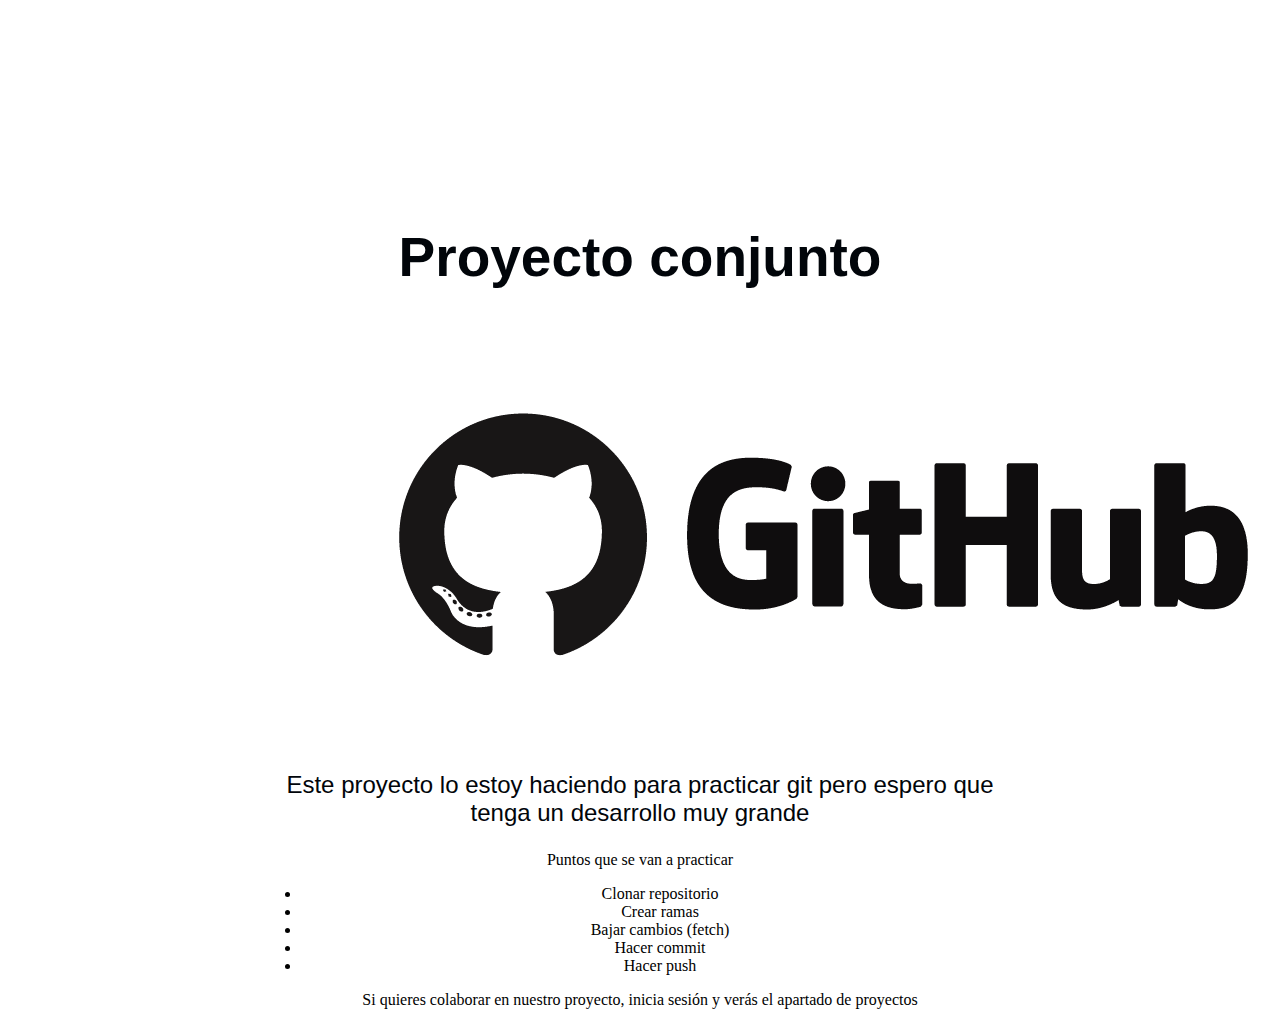
<file: index.html>
<!DOCTYPE html>
<html lang="en">
<head>
    <meta charset="UTF-8">
    <meta name="viewport" content="width=device-width, initial-scale=1.0">
    <link rel="stylesheet" type="text/css" href="css/index.css" /> 

    <title>Document</title>
</head>
<body>
    <div class="main">
    <h1 class="title">Proyecto conjunto</h1>
    <img src="img/gitLogo.png">
    <p class="info">Este proyecto lo estoy haciendo para practicar git pero espero que tenga un desarrollo muy grande</p>
    <p>Puntos que se van a practicar</p>
    <ul>
        <li>Clonar repositorio</li>
        <li>Crear ramas</li>
        <li>Bajar cambios (fetch)</li>
        <li>Hacer commit</li>
        <li>Hacer push</li>
    </ul>

    <p>Si quieres colaborar en nuestro proyecto, inicia sesión y verás el apartado de proyectos</p>
    <a href="login.html"></a>
</div>
</body>
</html>
</file>
<file: css/index.css>
body {
    background-color: rgb(255, 255, 255);
}

.title {
    color: rgb(1, 5, 10);
    text-align: center;
    margin-top: 25vh;
    font-size: 55px;
    font-family: Arial, Helvetica, sans-serif;
}

.main {
    text-align: center;
    width: 60%; 
    margin: 0 auto;
}

.info {
    font-size: 24px;
    font-family: Arial, Helvetica, sans-serif;
    color: rgb(1, 5, 10);
    text-align: center;
    font-family: Arial, Helvetica, sans-serif;


}
</file>
